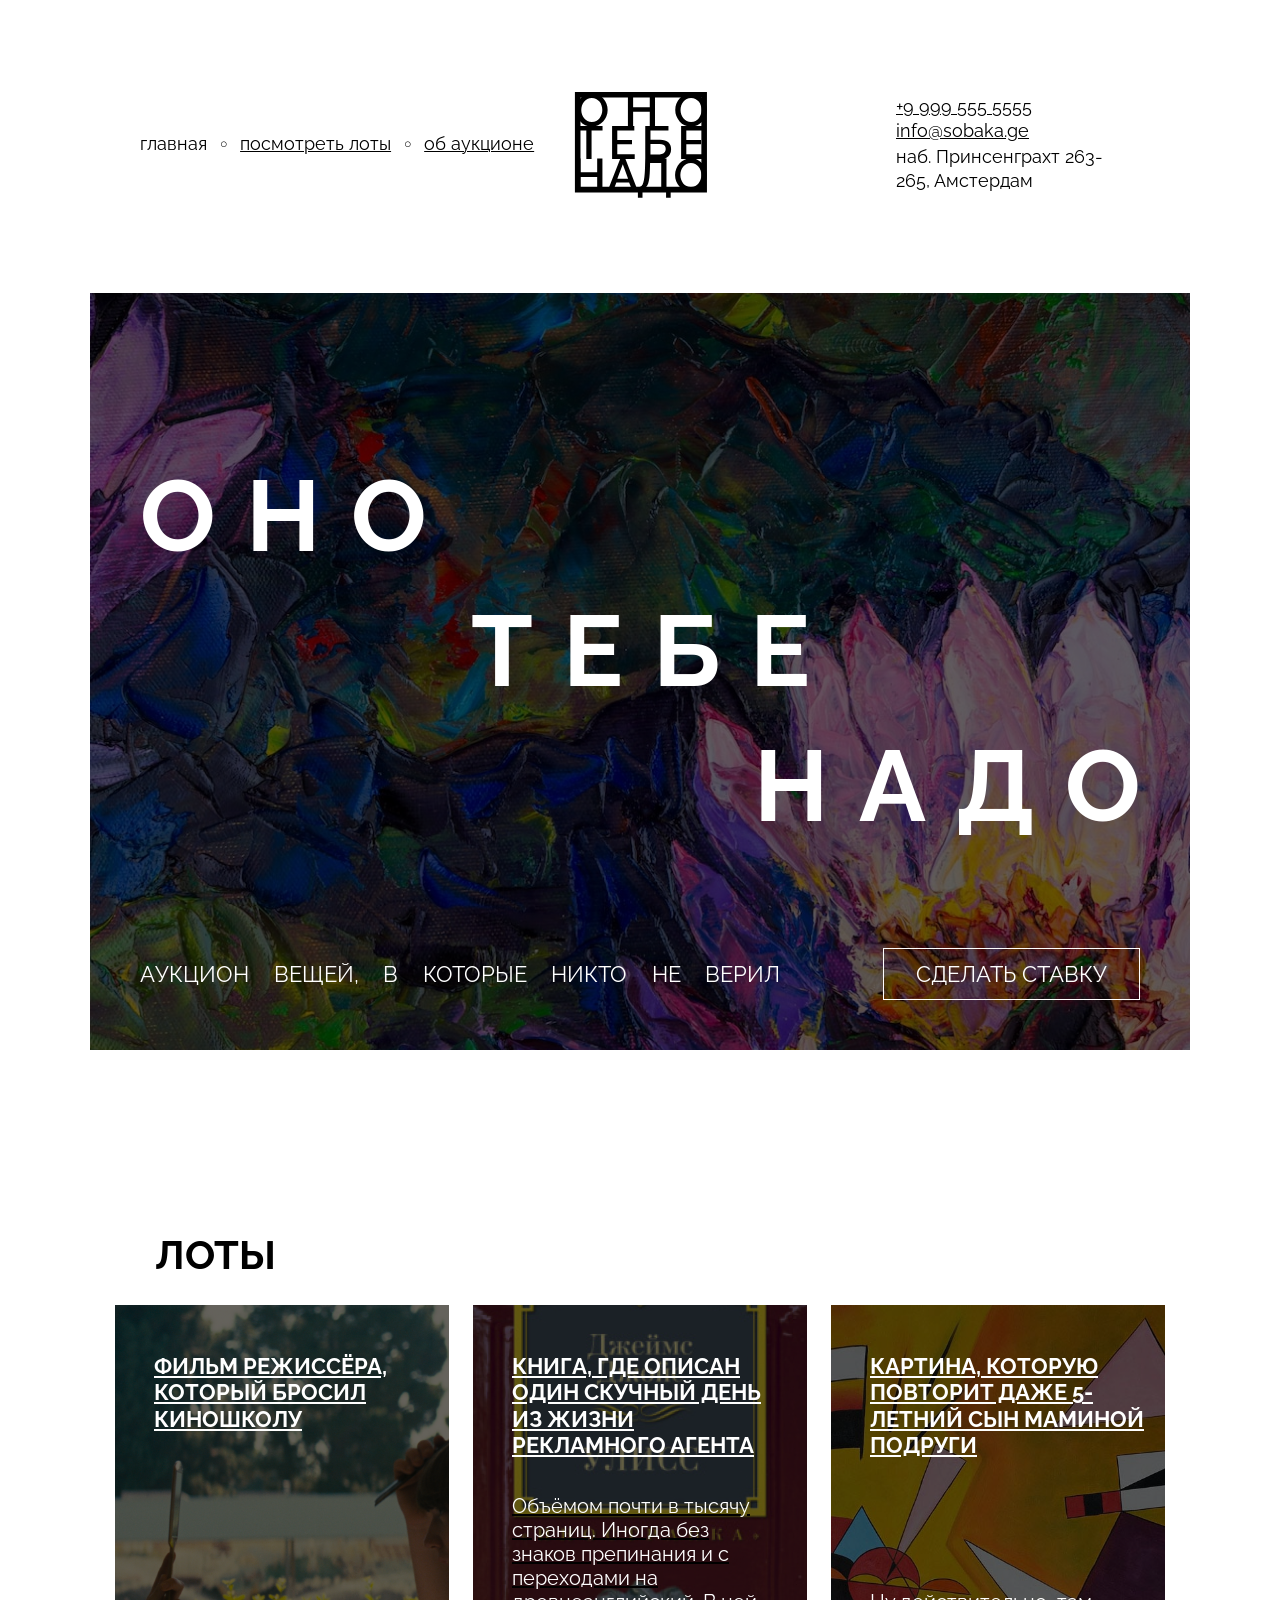
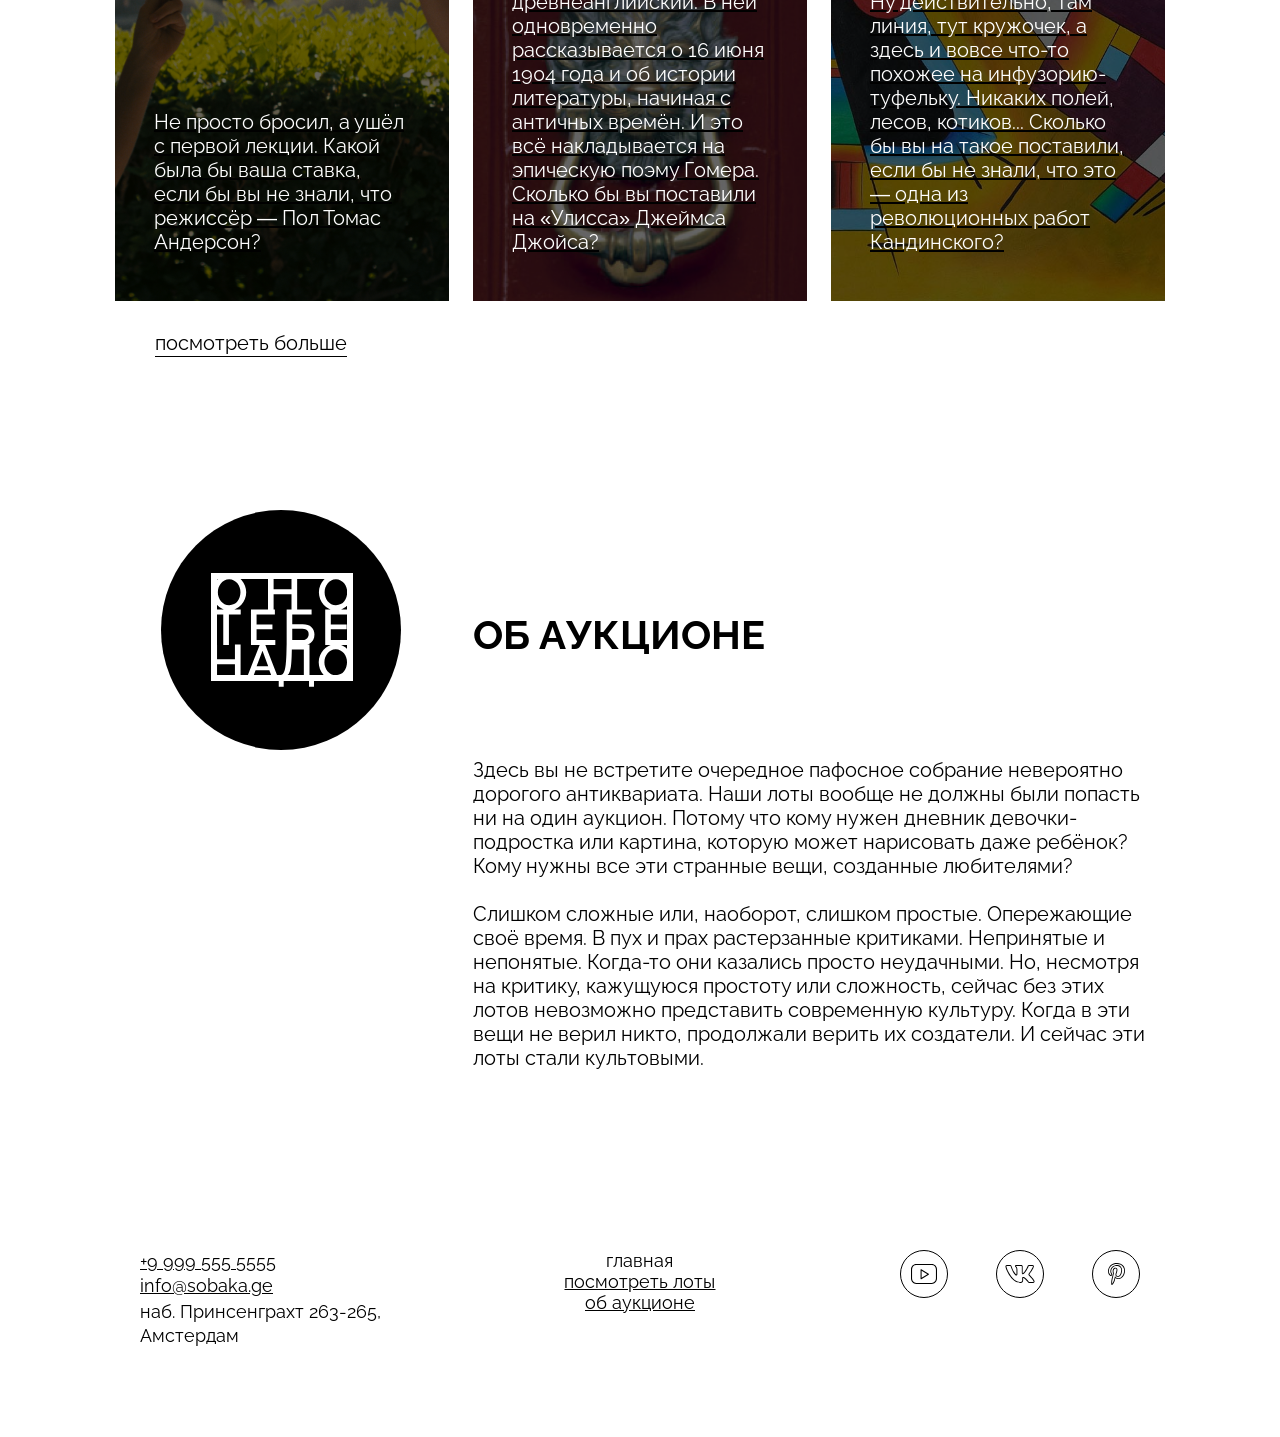
<file: index.html>
<!DOCTYPE html>
<html lang="ru">
<head>
  <meta charset="UTF-8"/>
  <meta http-equiv="X-UA-Compatible" content="IE=edge"/>
  <meta name="viewport" content="width=device-width, initial-scale=1.0"/>
  <title>Оно тебе надо — аукцион вещей, в которые никто не верил</title>
  <link rel="stylesheet" href="fonts/fonts.css"/>
  <link rel="stylesheet" href="styles/global.css"/>
  <link rel="stylesheet" href="styles/style.css"/>
</head>
<body>
<header class="header">
  <nav class="header__menu">
    <ul class="header__links-list">
      <li class="header__links-list-item header__links-list-item_no-bullit"><a href="#main">главная</a></li>
      <li class="header__links-list-item"><a href="#lots">посмотреть лоты</a></li>
      <li class="header__links-list-item"><a href="#about">об аукционе</a></li>
    </ul>
  </nav>

  <a class="header__logo" href="#main">
    <img src="images/logo-black.svg" alt="Логотип аукциона Оно тебе надо" class="header__logo-img"/>
  </a>
  <section class="header__address">
    <a class="header__address info" href="tel:+99995555555">+9 999 555 5555</a>
    <a class="header__address info" href="mailto:info@sobaka.ge">info@sobaka.ge</a>
    <address class="header__address address">наб. Принсенграхт 263-<br>265, Амстердам</address>
  </section>
</header>

<main id="main">
  <section class="cover">
    <div class="overlay"></div>
    <h1 class="cover__title">
      <span class="aligned-text">Оно</span>
      <span class="aligned-text_center">тебе</span>
      <span class="aligned-text_right">надо</span>
    </h1>
    <div class="description cover__description">
      <p class="cover__description-text">Аукцион вещей, в которые никто не верил</p>
      <button class="bet-button">Сделать ставку</button>
    </div>
  </section>

  <section class="lots" id="lots">
    <h2 class="lots__heading">Лоты</h2>
    <ul class="lots__card-list">
      <li class="lots__card-list-item">
        <a href="#" class="card-link">
          <article class="card card_type_film">
            <div class="overlay"></div>
            <h3 class="card__title">Фильм режиссёра, который бросил киношколу</h3>
            <p class="card__text">Не просто бросил, а ушёл с первой лекции.
              Какой была бы ваша ставка, если бы вы не знали,
              что режиссёр — Пол Томас Андерсон?
            </p>
          </article>
        </a>
      </li>

      <li class="lots__card-list-item">
        <a href="#" class="card-link">
          <article class="card card_type_book">
            <div class="overlay"></div>
            <h3 class="card__title">Книга, где описан один скучный день из жизни рекламного агента</h3>
            <p class="card__text">
              Объёмом почти в тысячу страниц.
              Иногда без знаков препинания и с переходами на древнеанглийский.
              В ней одновременно рассказывается о 16 июня 1904 года и об
              истории литературы, начиная с античных времён.
              И это всё накладывается на эпическую поэму Гомера.
              Сколько бы вы поставили на «Улисса» Джеймса Джойса?
            </p>
          </article>
        </a>
      </li>

      <li class="lots__card-list-item">
        <a href="#" class="card-link">
          <article class="card card_type_picture">
            <div class="overlay"></div>
            <h3 class="card__title">Картина, которую повторит даже 5-летний сын маминой подруги</h3>
            <p class="card__text">
              Ну действительно, там линия, тут кружочек, а здесь и вовсе что-то
              похожее на инфузорию-туфельку.
              Никаких полей, лесов, котиков...
              Сколько бы вы на такое поставили, если бы не знали,
              что это — одна из революционных работ Кандинского?
            </p>
          </article>
        </a>
      </li>
    </ul>
    <a class="lots__look-more-link" href="#">посмотреть больше</a>
  </section>

  <section class="about" id="about">
    <div class="about__column">
      <div class="about__logo">
        <img src="images/logo-white.svg" alt="Логотип аукциона Оно тебе надо" class="about__logo-image"/>
      </div>
    </div>
    <div class="about__column">
      <h2 class="about__title">Об аукционе</h2>
      <p class="about__text">
        Здесь вы не встретите очередное пафосное собрание невероятно дорогого антиквариата. Наши лоты вообще не должны
        были попасть ни на один аукцион. Потому что кому нужен дневник девочки-подростка или картина, которую может
        нарисовать даже ребёнок? Кому нужны все эти странные вещи, созданные любителями?
      </p>
      <br>
      <p class="about__text second__text">
        Слишком сложные или, наоборот, слишком простые. Опережающие своё время. В пух и прах растерзанные критиками.
        Непринятые и непонятые. Когда-то они казались просто неудачными. Но, несмотря<br>
        на критику, кажущуюся простоту или сложность, сейчас без этих лотов невозможно представить современную культуру.
        Когда в эти вещи не верил никто, продолжали верить их создатели. И сейчас эти лоты стали культовыми.
      </p>
    </div>
  </section>
</main>

<footer class="footer">
  <address class="footer__address">
    <a class="footer__address info" href="tel:+99995555555">+9 999 555 5555</a>
    <a class="footer__address info" href="mailto:info@sobaka.ge">info@sobaka.ge</a>
    <p class="footer__address address">наб. Принсенграхт 263-265, Амстердам</p>
  </address>

  <nav class="footer__menu">
    <ul class="footer__menu-list">
      <li class="footer__menu-list-item">
        <a href="#main" class="footer__menu-link footer__menu-link_active">главная</a>
      </li>
      <li class="footer__menu-list-item">
        <a href="#lots" class="footer__menu-link">посмотреть лоты</a>
      </li>
      <li class="footer__menu-list-item">
        <a href="#about" class="footer__menu-link">об аукционе</a>
      </li>
    </ul>
  </nav>

  <ul class="footer__social-list">
    <li class="footer__social-list-item">
      <a href="#" class="footer__social-link">
        <img src="images/yt.svg" alt="YouTube" class="footer__social-icon">
      </a>
    </li>
    <li class="footer__social-list-item">
      <a href="#" class="footer__social-link">
        <img src="images/vk.svg" alt="VK" class="footer__social-icon">
      </a>
    </li>
    <li class="footer__social-list-item">
      <a href="#" class="footer__social-link">
        <img src="images/pinterest.svg" alt="Pinterest" class="footer__social-icon">
      </a>
    </li>
  </ul>
</footer>
</body>
</html>
</file>
<file: fonts/fonts.css>
@import url('https://fonts.googleapis.com/css2?family=Raleway:wght@400;700&display=swap');
@font-face {
  font-family: Raleway;
  src:
    url(./Raleway-Regular.woff2) format('woff2'),
    url(./Raleway-Regular.woff) format('woff');
  font-weight: normal;
  font-display: swap;
}

@font-face {
  font-family: Raleway;
  src:
    url(./Raleway-Bold.woff2) format('woff2'),
    url(./Raleway-Bold.woff) format('woff');
  font-weight: bold;
  font-display: swap;
}
</file>
<file: styles/global.css>
*,
*::before,
*::after {
  box-sizing: border-box;
}

body {
  width: 1100px;
  margin: 0 auto;
  font-family: Raleway, sans-serif;
  padding: 0;
}

h1,
h2,
h3,
h4,
h5,
h6,
p,
ul,
ol,
li,
blockquote {
  margin: 0;
  padding: 0;
}

a {
  color: inherit;
}

img {
  width: 100%;
}
</file>
<file: styles/style.css>
.underline-link {
  color: #000;
  text-decoration: underline;
  text-underline-offset: 4px;
}

.header {
  display: grid;
  align-items: center;
  grid-template-columns: 1fr min-content 1fr;
  box-sizing: border-box;
  height: 293px;
  padding: 92px 50px 96px;
}

.header__logo {
  display: block;
  justify-self: center;
}

.header__logo img {
  width: 138px;
  height: 106px;
  display: block;
}

.header__links-list {
  display: flex;
  gap: 13px;
  justify-self: start;
  list-style: none;
  margin: 0;
  font-size: 18px;
}

.header__links-list-item {
  display: flex;
  align-items: center;
  padding-bottom: 3px;
}

.header__links-list-item::before {
  content: "○";
  margin-right: 12.48px;
  font-size: 0.7em;
}

.header__links-list-item_no-bullit::before {
  content: none;
}

.header__links-list a {
  text-decoration-thickness: 1px;
}

.header__links-list-item_no-bullit a {
  text-decoration: none;
}

.header__address, .footer__address {
  font-style: normal;
  display: flex;
  flex-direction: column;
  align-items: flex-start;
  font-size: 18px;
  line-height: 24.3px;
}

.header__address {
  justify-self: end;
  padding: 0 18.5px 3px;
}

.info {
  max-height: 24px;
}

.address {
  max-height: 49px;
  padding-top: 1.5px;
}

.cover {
  position: relative;
  background: url("../images/cover.jpg") center/cover no-repeat;
  padding: 165px 50px 50px;
  color: #fff;
}

.overlay {
  position: absolute;
  top: 0;
  left: 0;
  background-color: rgba(0, 0, 0, 0.6);
  z-index: 0;
  width: 100%;
  height: 100%;
}

.cover__title,
.cover__description {
  position: relative;
  z-index: 1;
}

.cover__title {
  display: flex;
  flex-direction: column;
  font-size: 100px;
  margin-bottom: 20px;
  text-transform: uppercase;
  letter-spacing: 30px;
  line-height: 1.15;
  gap: 20px;
}

.aligned-text {
  display: block;
  text-align: start;
}

.aligned-text_center {
  text-align: center;
  padding-left: 30px;
}

.aligned-text_right {
  text-align: end;
  padding-left: 614px;
}

.cover__description {
  display: flex;
  justify-content: flex-end;
  align-items: center;
  gap: 78px;
  padding-top: 85px;
}

.cover__description-text {
  font-size: 22px;
  text-transform: uppercase;
  word-spacing: 18.5px;
  margin-right: auto;
}

.bet-button {
  border: 1px solid #FFF;
  padding: 14px 32px;
  color: #FFF;
  font: normal 22px/1 'Raleway', sans-serif;
  text-transform: uppercase;
  background-color: transparent;
}

.lots {
  margin-top: 185px;
  padding-left: 25px;
}

.lots__heading {
  padding: 0 0 30px 40px;
  font-size: 40px;
  font-weight: bold;
  line-height: 1;
  text-transform: uppercase;
}

.lots__card-list {
  gap: 24px;
  list-style: none;
  display: flex;
}

.lots__card-list-item {
  width: 334px;
  min-height: 596px;
}

.card-link {
  display: block;
  height: 100%;
}

.card {
  display: flex;
  position: relative;
  flex-direction: column;
  justify-content: space-between;
  padding: 20px;
  height: 100%;
}

.card__title {
  z-index: 1;
  color: #fff;
  line-height: 1.2;
  font-size: 22px;
  font-weight: bold;
  text-transform: uppercase;
  text-decoration: underline;
  text-underline-offset: 2px;
  padding: 28px 0 0 19px;
}

.card__text {
  z-index: 1;
  color: #ffffff;
  line-height: 1.2;
  font-size: 20px;
  padding: 0 20px 27px 19px;
}

.card_type_film,
.card_type_book,
.card_type_picture {
  background-repeat: no-repeat;
  background-size: cover;
  background-position: center;
}

.card_type_film {
  background-image: url(../images/card-lot-01.jpg);
}

.card_type_book {
  background-image: url(../images/card-lot-02.jpg);
}

.card_type_picture {
  background-image: url(../images/card-lot-03.jpg);
}

.lots__look-more-link {
  display: block;
  font-size: 20px;
  text-decoration: underline;
  text-underline-offset: 6px;
  text-decoration-thickness: 0.5px;
  margin: 30px 0 0 40px;
}

.about {
  display: grid;
  grid-template-columns: minmax(300px, 1fr) 2fr;
  column-gap: 25px;
  margin-top: 155px;
}

.about__logo {
  display: flex;
  justify-content: center;
  align-items: center;
  width: 240px;
  height: 240px;
  border-radius: 50%;
  background-color: #000;
  margin-right: -24.5px;
}

.about__logo-image {
  width: 148px;
}

.about__column {
  justify-self: center;
}

.about__column:last-child {
  justify-self: start;
  padding-top: 101px;
}

.about__title {
  font-size: 40px;
  text-transform: uppercase;
  font-weight: bold;
  margin: 0 0 100px;
}

.about__text {
  font-size: 20px;
  line-height: 1.2;
  max-width: 690px;
}

.second__text {
  margin-top: 5px;
}

.footer {
  display: grid;
  grid-template-columns: 1fr 1fr 1fr;
  align-items: start;
  padding: 180px 50px 90px;
}

.footer__menu {
  justify-self: center;
}

.footer__menu-list {
  list-style: none;
  margin: 0;
  padding: 0;
  text-align: center;
}

.footer__menu-link {
  font-size: 18px;
}

.footer__menu-link_active {
  text-decoration: none;
}

.footer__social-list {
  display: flex;
  justify-content: flex-end;
  gap: 48px;
  list-style: none;
  margin: 0;
  padding: 0;
}

.footer__social-list-item {
  width: 48px;
  height: 48px;
}

.footer__social-link {
  display: block;
  width: 100%;
  height: 100%;
}

.footer__social-icon {
  width: 100%;
  height: 100%;
  object-fit: contain;
}
</file>
